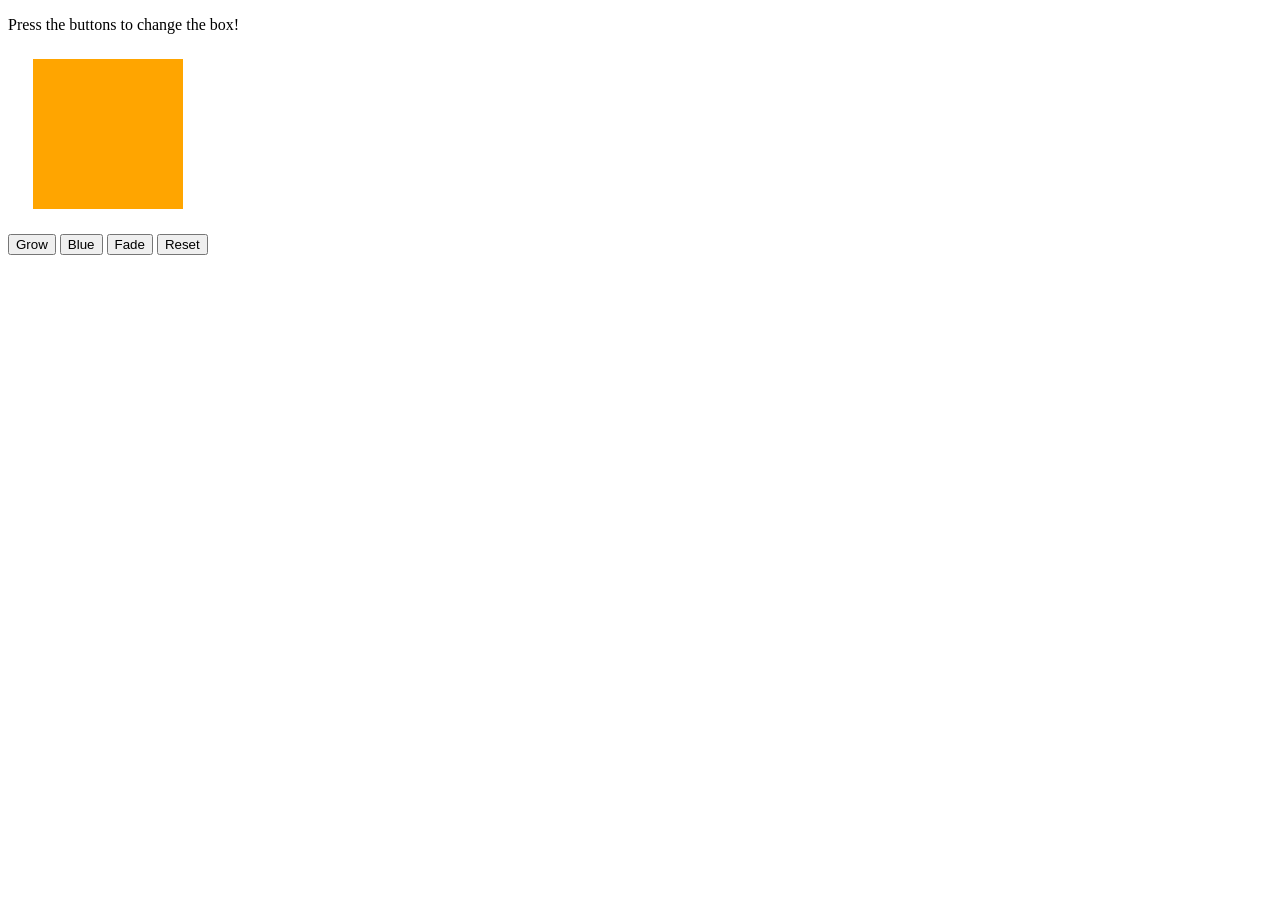
<file: PREWORK_{INITIALS}/Module_6/index.html>
<!DOCTYPE html>
<html>
<head>
    <title>Jiggle Into JavaScript</title>
    <!-- <script type="text/javascript" src="https://cdnjs.cloudflare.com/ajax/libs/jquery/3.1.0/jquery.min.js"></script> -->
</head>
<body>

    <p>Press the buttons to change the box!</p>

    <div id="box" style="height:150px; width:150px; background-color:orange; margin:25px"></div>
    
    <button type= "button" onclick= "myFunctionGrow()" id="button1">Grow</button>
    <button type= "button" onclick= "myFunctionBlue()" id="button2">Blue</button>
    <button type= "button" onclick= "myFunctionFade()" id="button3">Fade</button>
    <button type= "button" onclick= "myFunctionReset()" id="button4">Reset</button>

    <script type="text/javascript" src="javascript.js"></script>

</body>
</html>
</file>
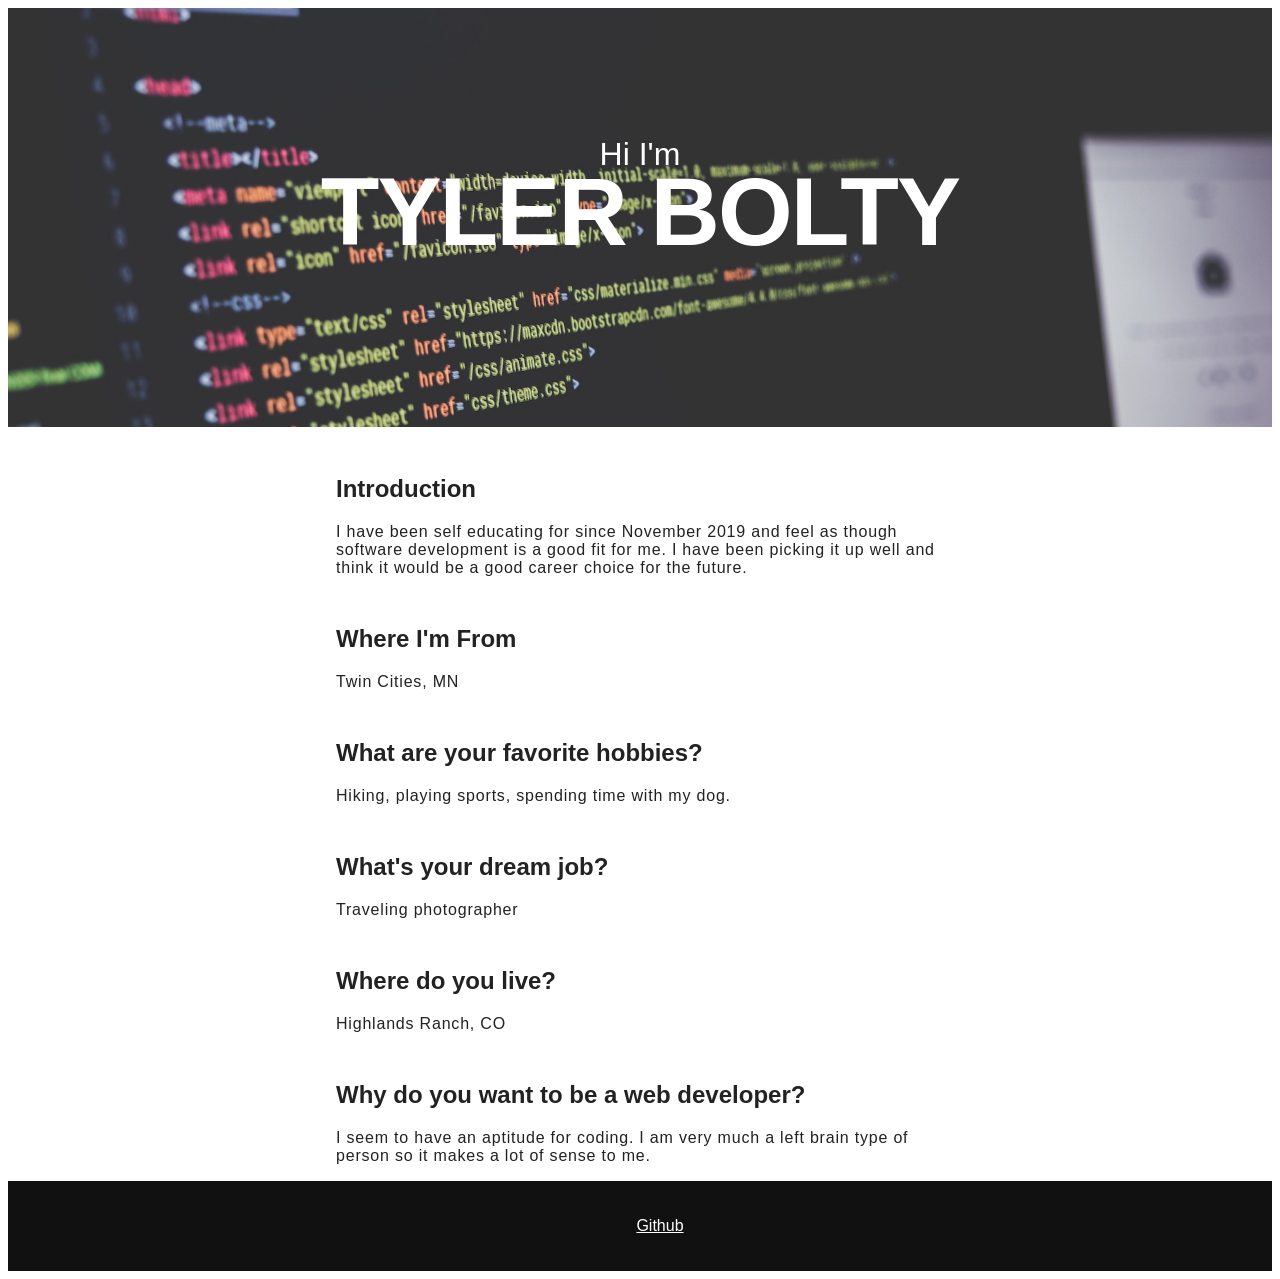
<file: PREWORK_{INITIALS}/Module_3/prework-about-me/index.html>
<!doctype html>

<html lang="en">

<head>
    <meta charset="utf-8">

    <title>About Me</title>
    <link rel="stylesheet" href="css/style.css">

</head>

<body>
    <header class='masthead'>
        <p class='masthead-intro'>Hi I'm</p>
        <h1 class='masthead-heading'>Tyler Bolty</h1>
    </header>
    <section class="details">
      <h1>Introduction</h1>
      <p>I have been self educating for since November 2019 and feel as though software development is a good fit for me. I have been picking it up well and think it would be a good career choice for the future.</p>
      <h1>Where I'm From</h1>
      <p>Twin Cities, MN</p>
      <h1>What are your favorite hobbies?</h1>
      <p>Hiking, playing sports, spending time with my dog.</p>
      <h1>What's your dream job?</h1>
      <p>Traveling photographer</p>
      <h1>Where do you live?</h1>
      <p>Highlands Ranch, CO</p>
      <h1>Why do you want to be a web developer?</h1>
      <p>I seem to have an aptitude for coding. I am very much a left brain type of person so it makes a lot of sense to me.</p>
    </section>

    <footer id="footer">
        <ul class="social">
          <li><a href="http://www.github.com/usernamehere">Github</a></li>
        </ul>
    </footer>
</body>

</html>
</file>
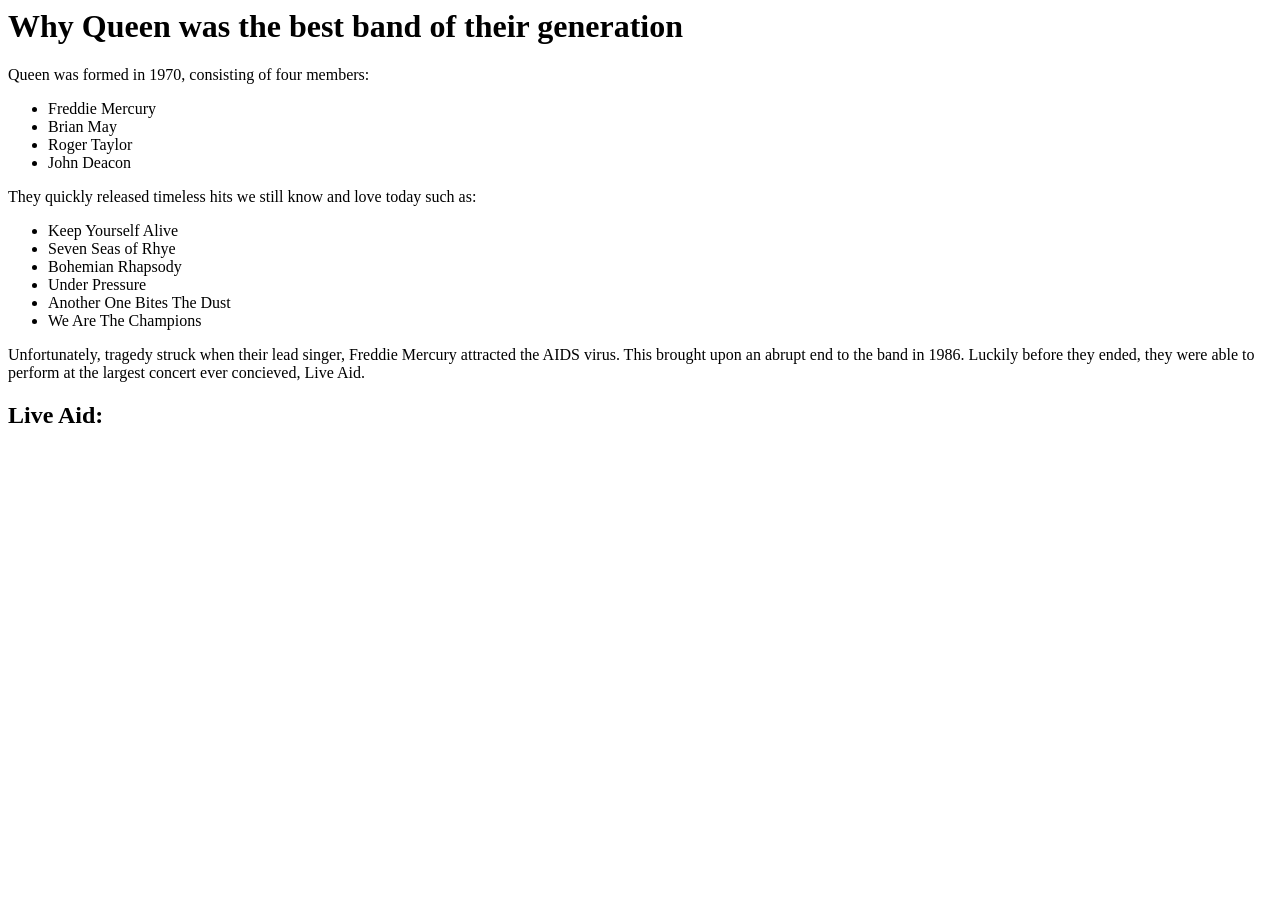
<file: PREWORK_{INITIALS}/Module_4/fanpage/fanpage.html>
<!DOCTYPE>
<html lang= "en">
    <head>
        <meta charset = "utf-8"/>
        <title>Queen </title>


    </head>

    <body>
        <h1> Why Queen was the best band of their generation</h1>

        <p> 
        Queen was formed in 1970, consisting of four members: 
        
        <ul>
            <li>Freddie Mercury</li>
            <li>Brian May</li>
            <li>Roger Taylor</li>
            <li>John Deacon</li>
        </ul>

        <p>
        They quickly released timeless hits we still know and love today such as:
        </p>

        <ul>
            <li> Keep Yourself Alive</li>
            <li> Seven Seas of Rhye</li>
            <li> Bohemian Rhapsody</li>
            <li> Under Pressure</li>
            <li> Another One Bites The Dust</li>
            <li> We Are The Champions</li>
        </ul>

        <p2> Unfortunately, tragedy struck when their lead singer, Freddie
            Mercury attracted the AIDS virus. This brought upon an abrupt
            end to the band in 1986. Luckily before they ended, they were
            able to perform at the largest concert ever concieved, Live Aid.
        </p2>

        <h2> Live Aid:</h2>

        <a href="https://www.youtube.com/watch?v=TkFHYODzRTs" youtube.com />






    </body>
</file>
<file: PREWORK_{INITIALS}/Module_3/prework-about-me/css/style.css>
body {
    color: #222222;
    font-size: 1em;
    font-family: "Open Sans", "Helvetica Neue", sans-serif;
}

.content-footer,
.masthead-heading,
.masthead-intro {
  text-align: center;
}

.masthead {
  padding: 6em 0;
  background-image: url('../img/code.jpg');
  background-size: cover;
  background-repeat: no-repeat;
}

.masthead-intro {
    margin-bottom: 0.1em;
    font-size: 2em;
    color: #ffffff;
}

.masthead-heading {
    margin-top: -0.2em;
    font-weight: bold;
    font-size: 6em;
    letter-spacing: -0.02em;
    text-transform: uppercase;
    color: #ffffff;
}

.details {
    max-width: 38em;
    margin-left: auto;
    margin-right: auto;
    margin-top: 2em;
}

.details > p {
    font-weight: 300;
    letter-spacing: 0.05em;
}

.details > h2 {
    font-size: 1.2em;
    font-weight: bold;
    margin: 2em 0 1em 0;
}

section > h1 {
    margin-top: 2em;
}

#footer {
  padding: 20px 0;
  text-align: center;
  background-color: #111111;
  text-decoration: none;
}

#footer a {
  color: #ffffff;
}
.social > li {
  display: inline-block;
  margin: 0 5px;
}
</file>
